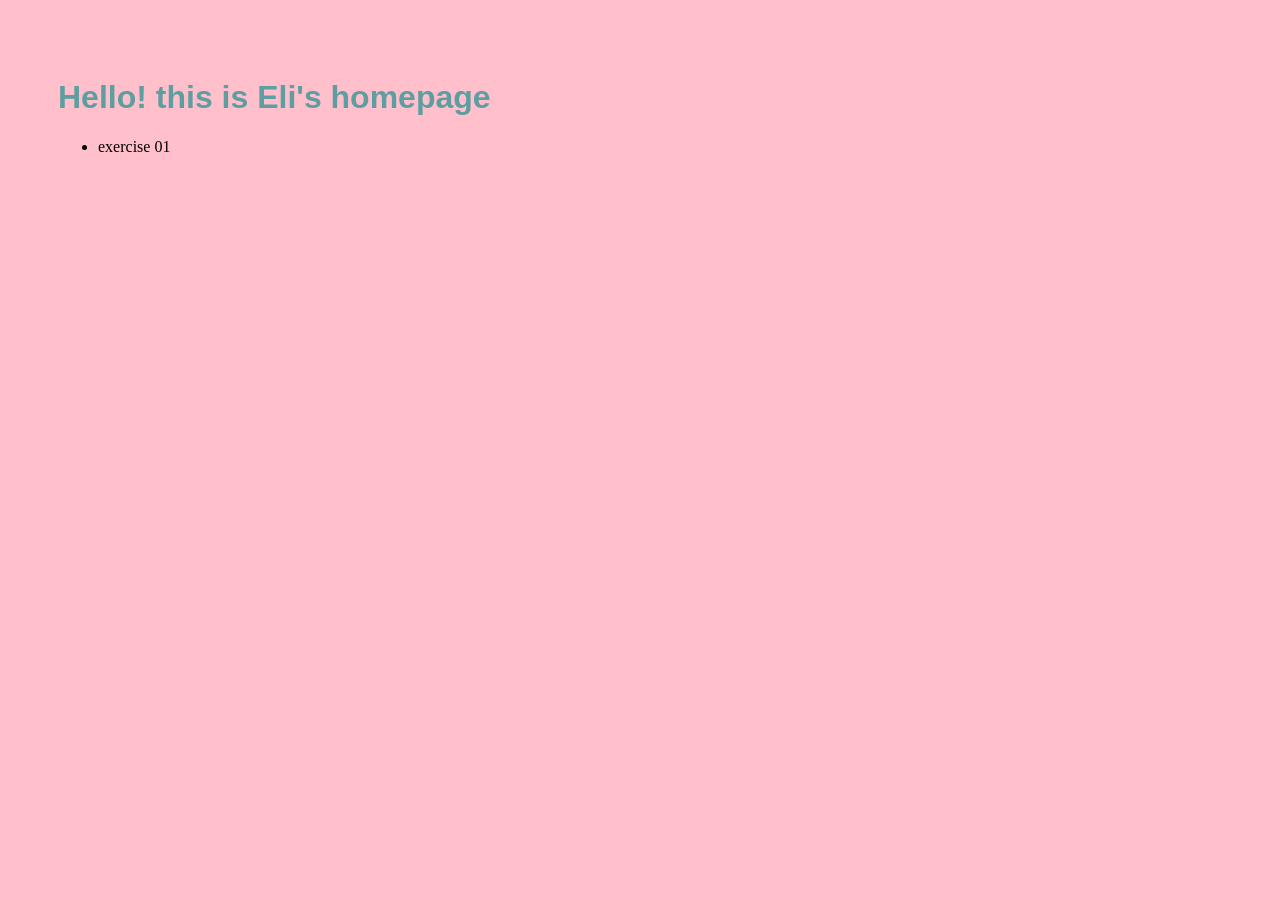
<file: exercises/index.html>
<!doctype html>
<html lang="en">
<head>
    <meta charset="utf-8">
    <title>Eli's ART101 Homepage</title>
    <link href="site.css" rel="stylesheet" type="text/css">
</head>
<body>


    <h1>Hello! this is Eli's homepage</h1>
        <ul>
            <li><ahref="exercises/ex01.html">exercise 01</a></li>
        </ul> 

    <!-- All visible page content goes between <body> and </body> -->

</body>
</html>
</file>
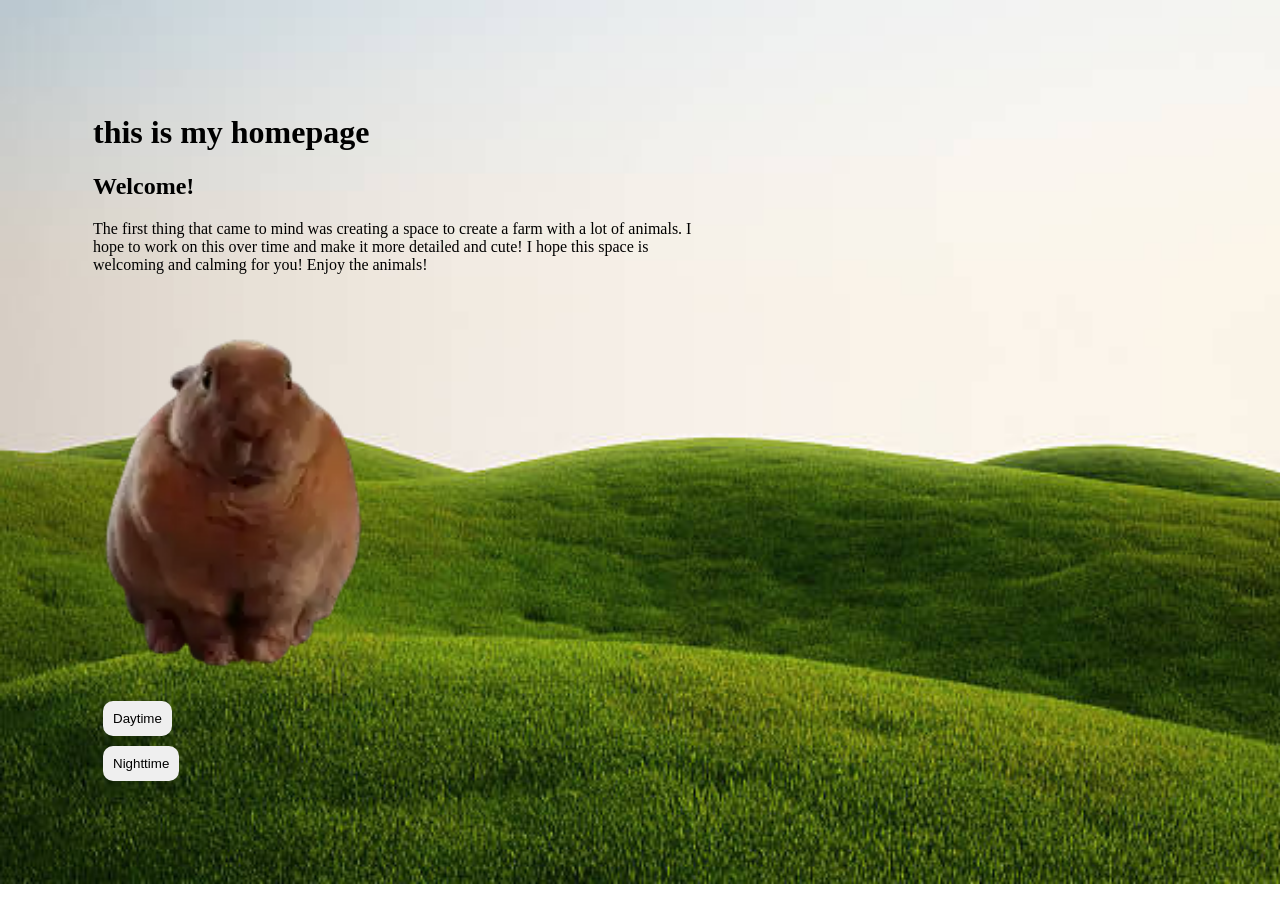
<file: environ/env01.html>
<!doctype html>
<html lang="en">

<head>
    <meta charset="utf-8">
    <title>Environment 01</title>

    <link rel="stylesheet" href="env.css">

   
    <script src="https://code.jquery.com/jquery-3.7.1.min.js"></script>
</head>

<body id="environment">

    <h1>this is my homepage</h1>

    <h2 id="title">Welcome!</h2>

    <p id="message">
        The first thing that came to mind was creating a space to create
        a farm with a lot of animals.

        I hope to work on this over time and make it more detailed and cute!

        I hope this space is welcoming and calming for you! Enjoy the animals!
    </p>

    <img
        id="bunny"
        src="fat-bunny-bunny.webp"
        alt="Bunny"
    >

    <button onclick="changeTime('day')">
        Daytime
    </button>

    <button onclick="changeTime('night')">
        Nighttime
    </button>

    <!-- JavaScript always goes at the bottom -->
    <script src="env.js"></script>

</body>
</html>
</file>
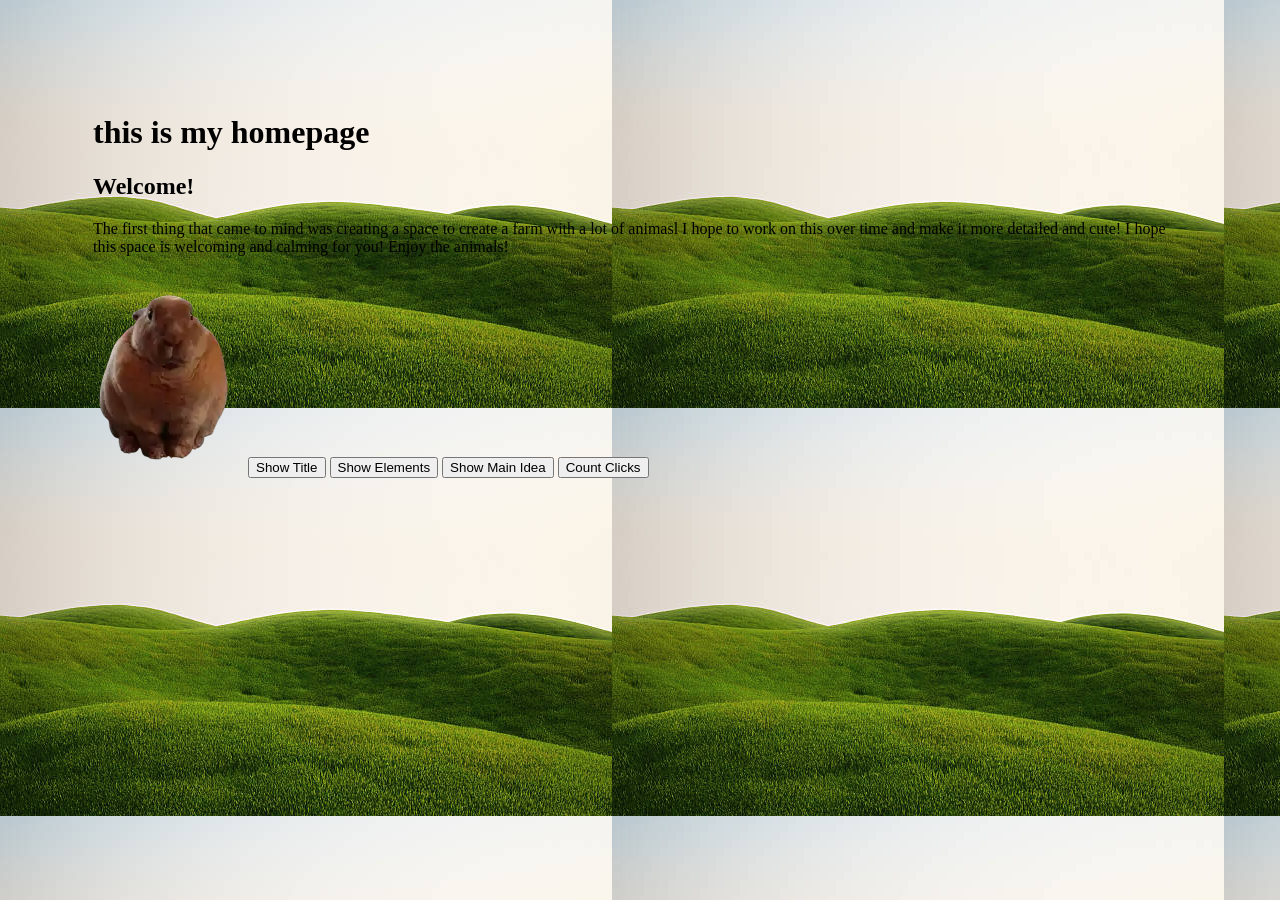
<file: environ/env03.html>
<!doctype html>
<html lang="en">
<head>
    <meta charset="utf-8">
    <title>Environment 01</title>
    <link href="env03.css" rel="stylesheet" type="text/css">


    <script src="https://code.jquery.com/jquery-3.7.1.min.js"></script>
    
    <script src="env03.js" defer></script>
    
</head>
<body>
    
<h1>this is my homepage</h1>
<h2>Welcome!</h2>
<p> The first thing that came to mind was creating a space to create
    a farm with a lot of animasl
    I hope to work on this over time and make it more detailed and 
    cute!

    I hope this space is welcoming and calming for you! Enjoy the 
    animals!
</p>

    <img src="fat-bunny-bunny.webp">

    <button id="show-title">Show Title</button>
    <button id="show-elements">Show Elements</button>
    <button id="show-main">Show Main Idea</button>
    <button id="count-clicks">Count Clicks</button>

    <div id="environment-output"></div>

</body>
</html>
</file>
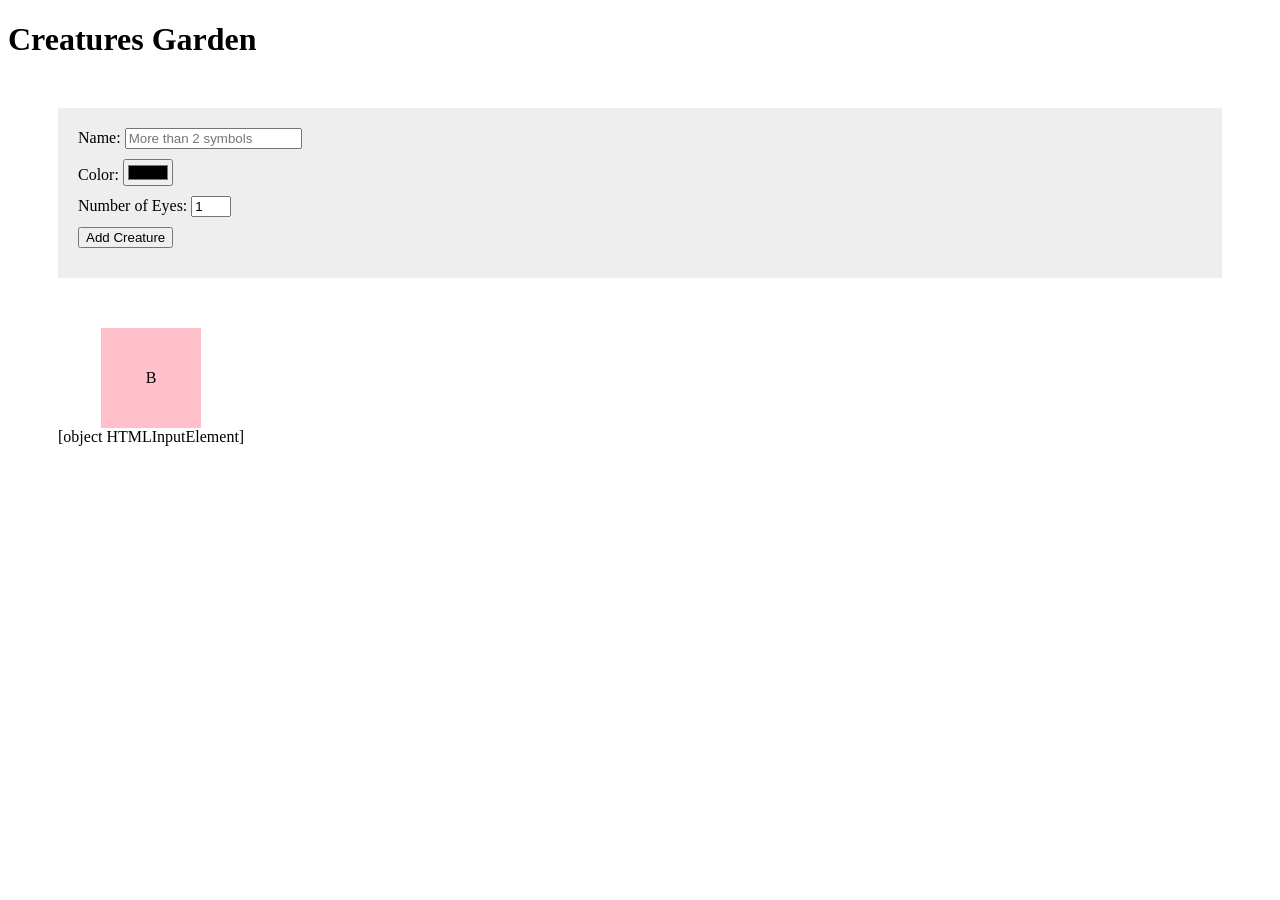
<file: exercises/creature.html>
<!DOCTYPE html>
<html lang="en">

<head>
   <!-- All techy stuff goes here, inside HEAD -->
   <meta charset="UTF-8">
   <meta name="viewport" content="width=device-width, initial-scale=1.0">
   <!-- Overall title of your page -->
   <title>Creatures Garden</title>
   <!-- Link to external CSS file -->
   <link rel="stylesheet" href="creature.css">
   <!-- jQuery library -->
   <script src="https://code.jquery.com/jquery-3.7.1.min.js"></script>
   <!-- Link to external JavaScript file -->
   <script src="creature.js" DEFER></script>

</head>

<body>
<!-- Main content goes here, inside BODY -->

<h1>Creatures Garden</h1>

<!-- ADD CREATURES TO THE GARDEN -->

<!-- adding creatures -->
<div id="creature-form">
    <div>Name: <input type="text" id="crName" placeholder="More than 2 symbols"> </div>
    <div>Color: <input type="color" id="crColor"> </div>
    <div>Number of Eyes: <input type="number" id="crEyesNum" max="5" min="0" value="1"> </div>
    <div> <button id="crAdd">Add Creature</button> </div>
</div>

<!-- showing creatures -->
<div id="creature-list"> </div>

</body>

</html>
</file>
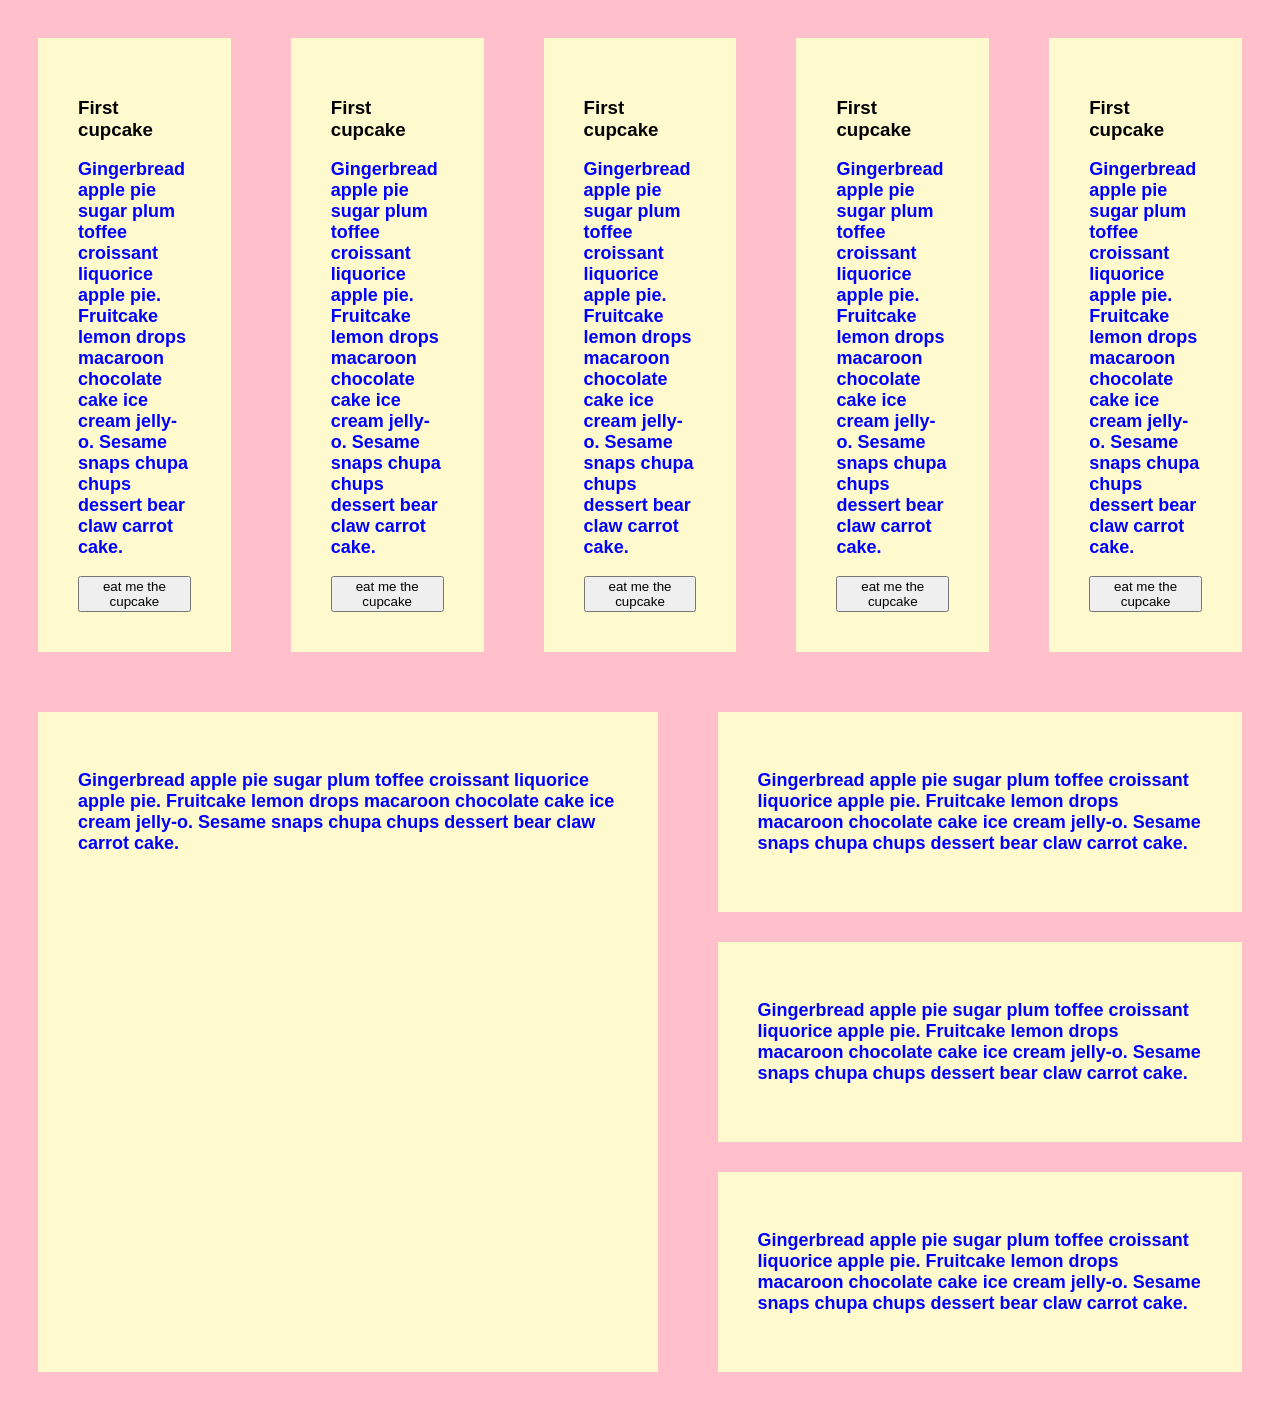
<file: exercises/ex02.html>
<!DOCTYPE html>
<html lang="en">

<head>
    <meta charset="UTF-8">
    <meta name="viewport" content="width=device-width, initial-scale=1.0">
    <link href="ex02.css" rel="stylesheet" type="text/css">
    <title>BOXES</title>
</head>

<body>

    <div class="my-flex">
        <div class="test-div">
            <h3>First cupcake</h3>
            <p>Gingerbread apple pie sugar plum toffee croissant liquorice apple pie. Fruitcake lemon drops macaroon
                chocolate cake ice cream jelly-o. Sesame snaps chupa chups dessert bear claw carrot cake.</p>
            <button>eat me the cupcake</button>
        </div>
        <div class="test-div">
            <h3>First cupcake</h3>
            <p>Gingerbread apple pie sugar plum toffee croissant liquorice apple pie. Fruitcake lemon drops macaroon
                chocolate cake ice cream jelly-o. Sesame snaps chupa chups dessert bear claw carrot cake.</p>
            <button>eat me the cupcake</button>
        </div>
        <div class="test-div">
            <h3>First cupcake</h3>
            <p>Gingerbread apple pie sugar plum toffee croissant liquorice apple pie. Fruitcake lemon drops macaroon
                chocolate cake ice cream jelly-o. Sesame snaps chupa chups dessert bear claw carrot cake.</p>
            <button>eat me the cupcake</button>
        </div>
        <div class="test-div">
            <h3>First cupcake</h3>
            <p>Gingerbread apple pie sugar plum toffee croissant liquorice apple pie. Fruitcake lemon drops macaroon
                chocolate cake ice cream jelly-o. Sesame snaps chupa chups dessert bear claw carrot cake.</p>
            <button>eat me the cupcake</button>
        </div>
        <div class="test-div">
            <h3>First cupcake</h3>
            <p>Gingerbread apple pie sugar plum toffee croissant liquorice apple pie. Fruitcake lemon drops macaroon
                chocolate cake ice cream jelly-o. Sesame snaps chupa chups dessert bear claw carrot cake.</p>
            <button>eat me the cupcake</button>
        </div>
    </div>


<div class="my-flex">
       <div class="test-div">          
            <p>Gingerbread apple pie sugar plum toffee croissant liquorice apple pie. Fruitcake lemon drops macaroon
                chocolate cake ice cream jelly-o. Sesame snaps chupa chups dessert bear claw carrot cake.</p>
        </div>

    <div>
       <div class="test-div">          
            <p>Gingerbread apple pie sugar plum toffee croissant liquorice apple pie. Fruitcake lemon drops macaroon
                chocolate cake ice cream jelly-o. Sesame snaps chupa chups dessert bear claw carrot cake.</p>
        </div>
       <div class="test-div">          
            <p>Gingerbread apple pie sugar plum toffee croissant liquorice apple pie. Fruitcake lemon drops macaroon
                chocolate cake ice cream jelly-o. Sesame snaps chupa chups dessert bear claw carrot cake.</p>
        </div>
       <div class="test-div">          
            <p>Gingerbread apple pie sugar plum toffee croissant liquorice apple pie. Fruitcake lemon drops macaroon
                chocolate cake ice cream jelly-o. Sesame snaps chupa chups dessert bear claw carrot cake.</p>
        </div>
    </div>
</div>


</body>

</html>
</file>
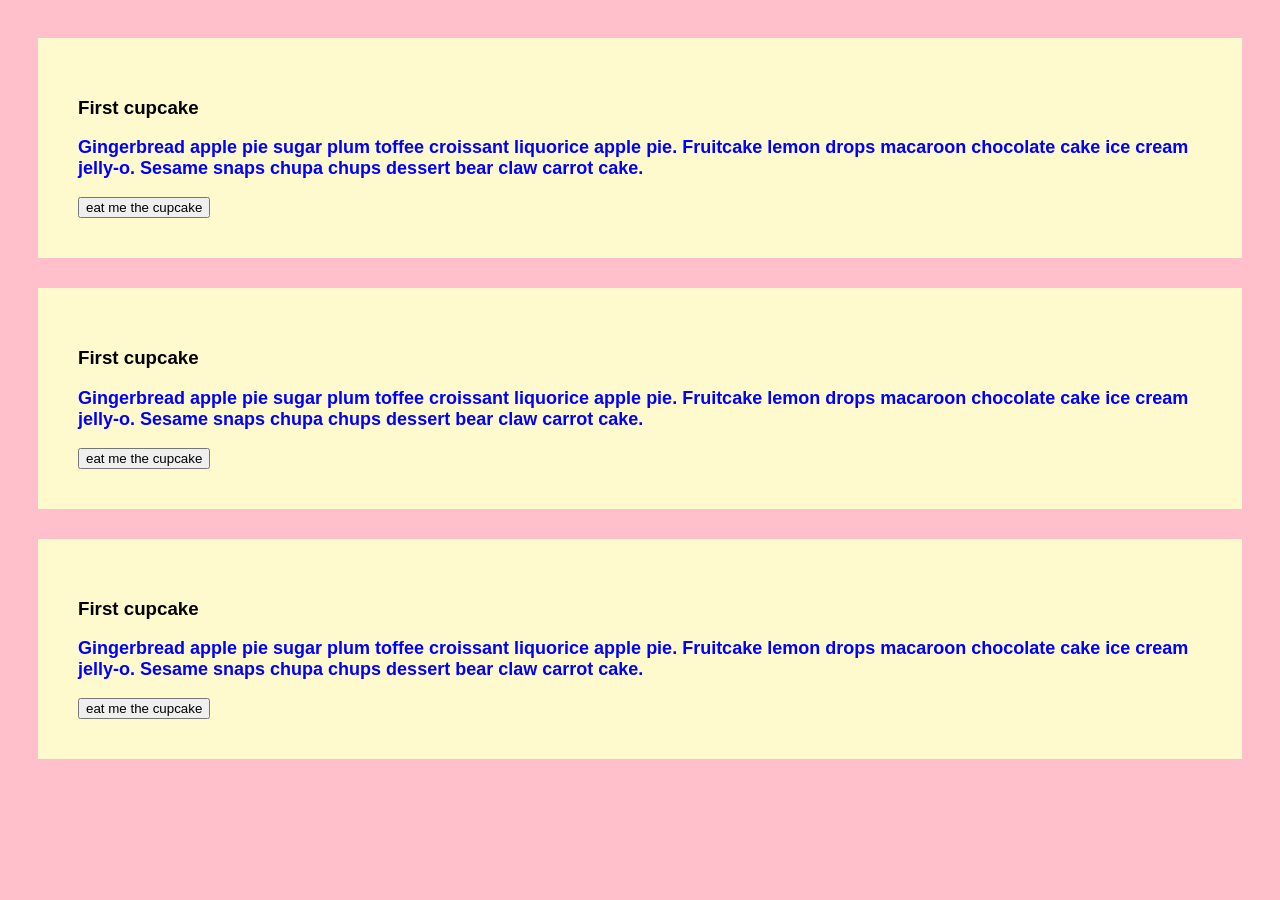
<file: exercises/ex03.html>
<!DOCTYPE html>
<html lang="en">
<head>
    <meta charset="UTF-8">
    <meta name="viewport" content="width=device-width, initial-scale=1.0">
    <link href="ex02.css" rel="stylesheet" type="text/css">
    <title>BOXES</title>
</head>
<body>

<div class="my-flex">

</div>
<div class="test-div">
    <h3>First cupcake</h3>
    <p>Gingerbread apple pie sugar plum toffee croissant liquorice apple pie. Fruitcake lemon drops macaroon chocolate cake ice cream jelly-o. Sesame snaps chupa chups dessert bear claw carrot cake.</p>
    <button>eat me the cupcake</button>
</div>

<div class="test-div">
    <h3>First cupcake</h3>
    <p>Gingerbread apple pie sugar plum toffee croissant liquorice apple pie. Fruitcake lemon drops macaroon chocolate cake ice cream jelly-o. Sesame snaps chupa chups dessert bear claw carrot cake.</p>
    <button>eat me the cupcake</button>
</div>
<div class="test-div">
    <h3>First cupcake</h3>
    <p>Gingerbread apple pie sugar plum toffee croissant liquorice apple pie. Fruitcake lemon drops macaroon chocolate cake ice cream jelly-o. Sesame snaps chupa chups dessert bear claw carrot cake.</p>
    <button>eat me the cupcake</button>
</div>

</body>
</html>
</file>
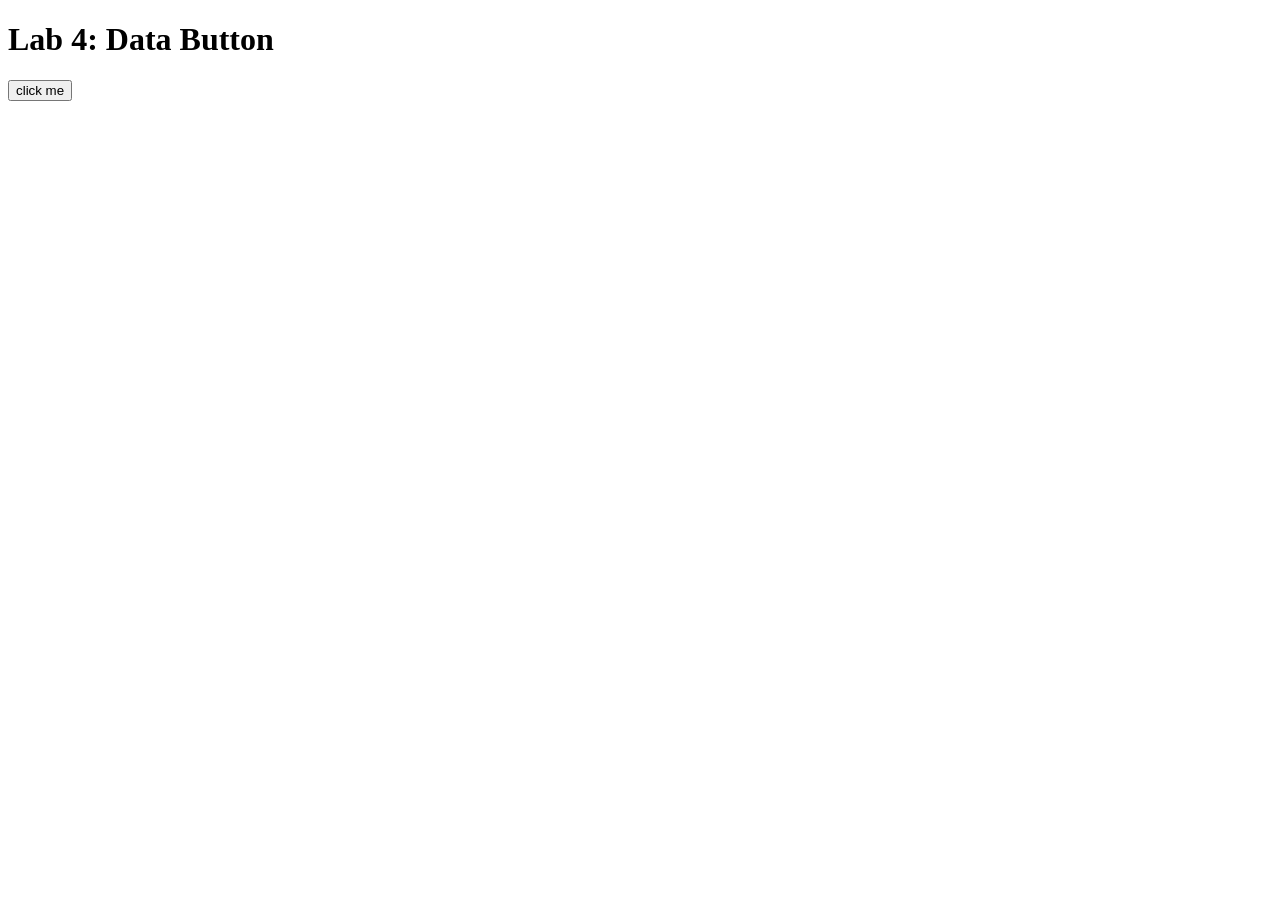
<file: exercises/lab04.html>
<!DOCTYPE html>
<html lang="en">

<head>
    <!-- All techy stuff goes here, inside HEAD -->
    <meta charset="UTF-8">
    <meta name="viewport" content="width=device-width, initial-scale=1.0">

    <!-- Overall title of your page -->
    <title>Lab 4</title>

    <!-- jQuery library -->
    <script src="https://code.jquery.com/jquery-3.7.1.min.js"></script>

    <!-- Link to external JavaScript file -->
    <script src="lab04.js" defer></script>
</head>

<body>
    <!-- Main content goes here, inside BODY -->
    <h1>Lab 4: Data Button</h1>

    <button id="needy-button">click me</button>

    <div id="output"></div>
</body>

</html>
</file>
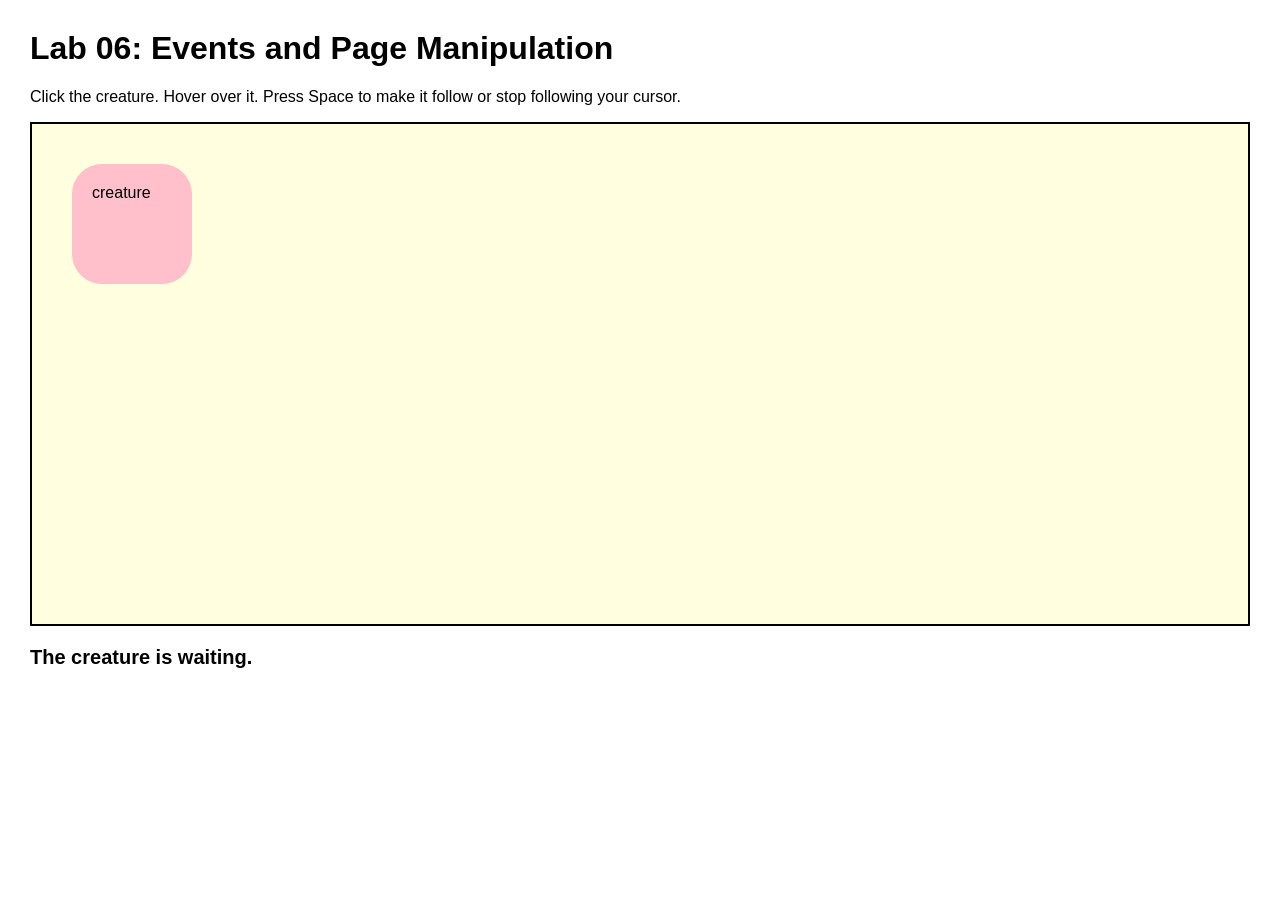
<file: exercises/lab06.html>
<!DOCTYPE html>
<html lang="en">

<head>
  <!-- All techy stuff goes here, inside HEAD -->
  <meta charset="UTF-8">
  <meta name="viewport" content="width=device-width, initial-scale=1.0">

  <!-- Overall title of your page -->
  <title>Lab 06</title>

  <!-- Link to external CSS file -->
  <link rel="stylesheet" href="lab06.css">

  <!-- jQuery library -->
  <script src="https://code.jquery.com/jquery-3.7.1.min.js"></script>

  <!-- Link to external JavaScript file -->
  <script src="lab06.js" defer></script>
</head>

<body>
  <!-- Main content goes here, inside BODY -->

  <h1>Lab 06: Events and Page Manipulation</h1>

  <p>
    Click the creature. Hover over it. Press Space to make it follow or stop following your cursor.
  </p>

  <div id="scene">
    <div id="creature">
      creature
      <div id="thought">I feel your cursor nearby...</div>
    </div>
  </div>

  <p id="status">The creature is waiting.</p>

</body>

</html>
</file>
<file: exercises/site.css>
body {
    background: pink;
    padding: 50px;
}

h1,
h2,
h3 {
    color:cadetblue;
    font-family:Verdana, Geneva, Tahoma, sans-serif;
}

img{
    width: 200px;
}

#page {
    max-width: 900px;
    margin: 0 auto 0 auto;
    background: white;
    padding: 30px;
}
.top-section {
    display: flex;
    gap: 30px;
    align-items: flex-start;
    margin: 0 0 25px 0;
}

#introduction {
    background: #f3f7ff;
    padding: 20px;
    border-left: 6px solid #1d1184;
    flex: 2;
}

#introduction h2 {
    font-style: italic;
    margin-top: 0;
}

#introduction p {
    font-size: 120%;
    line-height: 1.5;
}

.profile {
    text-align: center;
    flex: 1;
}

.profile img {
    width: 220px;
    border-radius: 12px;
}

.profile p {
    font-size: 90%;
}

.navigation {
    background: #fff7e8;
    padding: 20px;
    border-radius: 12px;
}

.navigation h2 {
    margin-top: 0;
}

.navigation li {
    margin-bottom: 8px;
}

.navigation a {
    color: #1d1184;
    font-weight: bold;
}
</file>
<file: environ/env.css>
body {
  background-image: url("hillsss.jpg");
  background-repeat: no-repeat;
  background-size: cover;

  padding: 85px;

  color: black;

  transition: 1s;
}

button {
  display: block;
  margin: 10px;
  padding: 10px;

  border: none;
  border-radius: 10px;
}

img {
  width: 300px;
  display: block;
  margin-top: 20px;
}

h1, h2, p {
  max-width: 600px;
}
</file>
<file: environ/env03.css>
body {
    background-image: url("hillsss.jpg");
    
    padding: 85px;
    
  }
</file>
<file: exercises/creature.css>
#creature-form {
    background: #eeeeee;
    padding: 20px;
    margin: 50px;
 }
 
 
 #creature-list {
    display: flex;
    flex-wrap: wrap;
    gap: 20px;
    margin: 50px;
 }
 
 
 #creature-form DIV {
    margin-bottom: 10px;
 }
 
 #creature-list>DIV {
    display: flex;
    flex-direction: column;
    justify-content: center;
    align-items: center;
 }
 
 
 .creature-body {
    background: pink;
    justify-content: center;
    align-items: center;
    display: flex;
    width: 100px;
    height: 100px;
 }

 .eye { height: 18px; width: 10px; border: 2px solid #000; border-radius: 10px; background: #fff;}
</file>
<file: exercises/ex02.css>
p {
    color: blue;
    font-size: large;
    font-weight: bold;
}

p strong {
    font-weight: normal;
}

li {
    text-align: center;
}

html {
    font-family: Sans-serif;
    background-color: pink;
}


/* select all html tags that have a class highlight_01 */
.highlight_01 {
    background-color: azure;
}

.highlight_02 {
    background-color: orange;
}

.highlight_03 {
    background-color: rgb(238, 255, 161);
}

#pink-huge {
    width: 150px
}

#pink-medium {
    width: 99px
}

#pink-small {
    width: 50px
}


.test-div {
    background: lemonchiffon;
    margin: 30px;
    padding: 40px;
}

.my-flex { display: flex;}
</file>
<file: exercises/lab06.css>
body {
    font-family: Arial, sans-serif;
    margin: 30px;
  }
  
  #scene {
    min-height: 500px;
    background: lightyellow;
    border: 2px solid black;
    position: relative;
    overflow: hidden;
  }
  
  #creature {
    width: 120px;
    height: 120px;
    background: pink;
    border-radius: 30px;
    padding: 20px;
    box-sizing: border-box;
    cursor: pointer;
    position: absolute;
    left: 40px;
    top: 40px;
    transition: background 0.3s, border-radius 0.3s, transform 0.3s, box-shadow 0.3s;
    z-index: 2;
  }
  
  #thought {
    display: none;
    position: absolute;
    left: 95px;
    top: -20px;
    background: white;
    border: 2px solid black;
    border-radius: 20px;
    padding: 12px;
    width: 180px;
    z-index: 3;
    pointer-events: none;
  }
  
  .transformed {
    background: lavender;
    border-radius: 50%;
    transform: scale(1.2) rotate(10deg);
  }
  
  .following {
    box-shadow: 0 0 20px black;
  }
  
  #status {
    font-size: 20px;
    font-weight: bold;
  }
</file>
